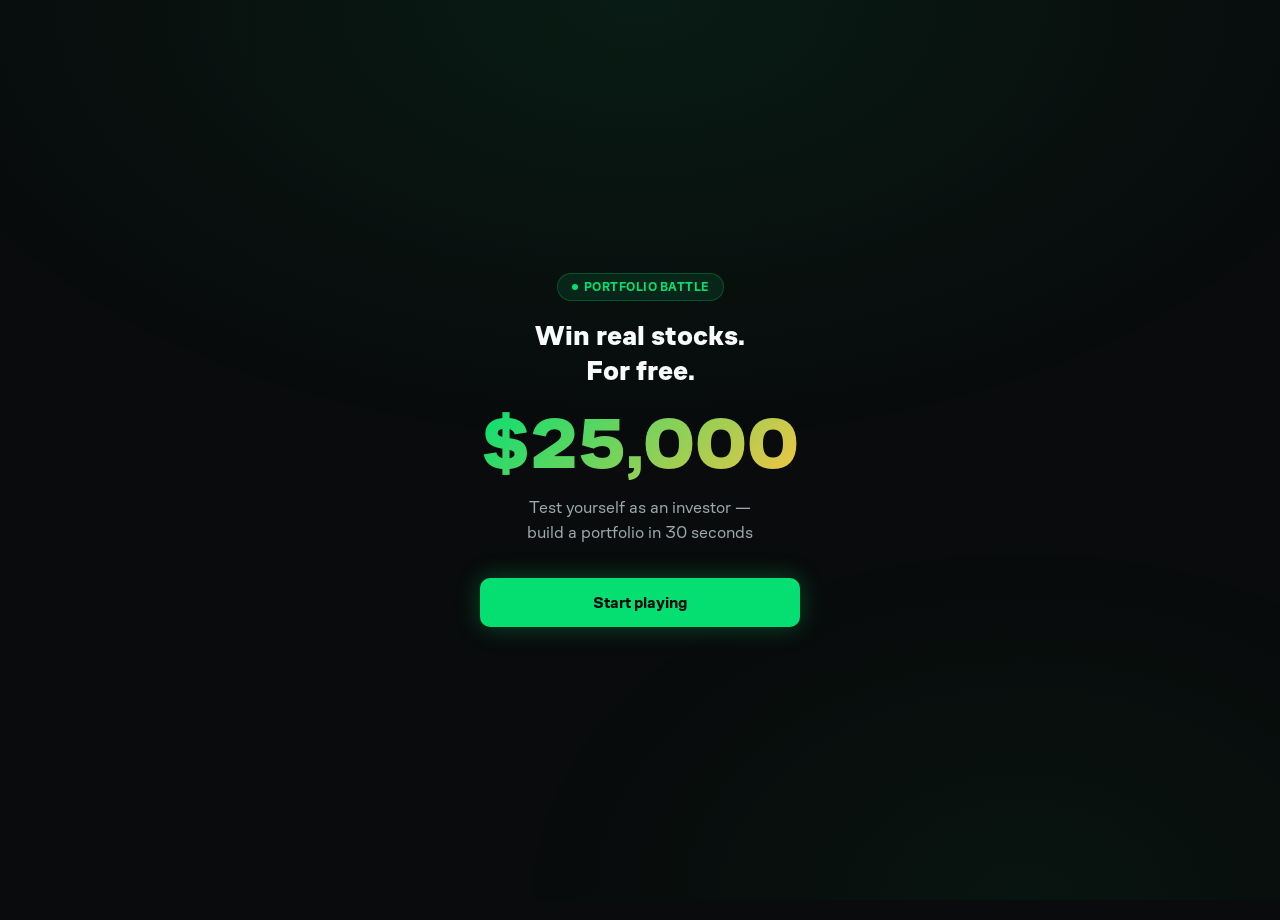
<file: creative-portfolio-battle.html>
<!DOCTYPE html>
<html lang="ru">
<head>
<meta charset="UTF-8">
<meta name="viewport" content="width=device-width,initial-scale=1,maximum-scale=1,user-scalable=no">
<title>Portfolio Battle</title>
<style>
@font-face{font-family:'CoFoSans';src:url('fonts/CoFoSans-Regular-Trial.otf') format('opentype');font-weight:400;font-style:normal;font-display:swap}
@font-face{font-family:'CoFoSans';src:url('fonts/CoFoSans-Medium-Trial.otf') format('opentype');font-weight:500;font-style:normal;font-display:swap}
@font-face{font-family:'CoFoSans';src:url('fonts/CoFoSans-Bold-Trial.otf') format('opentype');font-weight:700;font-style:normal;font-display:swap}
@font-face{font-family:'CoFoSans';src:url('fonts/CoFoSans-Black-Trial.otf') format('opentype');font-weight:900;font-style:normal;font-display:swap}
*,*::before,*::after{margin:0;padding:0;box-sizing:border-box}
:root{
  --bg:#090b0c;--fg:#f9fbfb;--card:#161b1d;
  --muted-fg:#9ca8ab;--border:rgba(255,255,255,.10);
  --primary:#05df72;--primary-fg:#090b0c;--ring:#00c950;
  --negative:#ff6467;--gold:#f5c542;
  --radius:.625rem;--radius-lg:.875rem;--radius-xl:1.25rem;
}
html,body{
  height:100%;width:100%;overflow:hidden;
  background:var(--bg);color:var(--fg);
  font-family:'CoFoSans',system-ui,sans-serif;
  -webkit-font-smoothing:antialiased;
  -webkit-tap-highlight-color:transparent;
  user-select:none;
}
.screen{
  position:absolute;inset:0;
  display:flex;flex-direction:column;
  align-items:center;justify-content:center;
  padding:24px 20px;text-align:center;
  opacity:0;pointer-events:none;
  transition:opacity .4s ease,transform .4s ease;
  transform:translateY(20px);
}
.screen.active{opacity:1;pointer-events:auto;transform:translateY(0)}

.bg-glow{
  position:fixed;inset:0;pointer-events:none;z-index:0;
  background:
    radial-gradient(ellipse 60% 50% at 50% 0%,rgba(5,223,114,.08),transparent),
    radial-gradient(ellipse 40% 40% at 80% 100%,rgba(0,201,80,.05),transparent);
}

h1{font-family:'CoFoSans',sans-serif;font-weight:900;line-height:1.1}
h2{font-family:'CoFoSans',sans-serif;font-weight:800;line-height:1.15}

.hero-amount{
  font-family:'CoFoSans',sans-serif;font-weight:900;
  font-size:clamp(48px,12vw,72px);
  background:linear-gradient(135deg,var(--primary),var(--gold));
  -webkit-background-clip:text;-webkit-text-fill-color:transparent;
  background-clip:text;
}
.hero-sub{color:var(--muted-fg);font-size:clamp(14px,3.5vw,17px);margin:12px 0 32px;line-height:1.5}

.btn{
  display:inline-flex;align-items:center;justify-content:center;gap:8px;
  padding:16px 32px;border-radius:var(--radius);border:none;cursor:pointer;
  font-family:'CoFoSans',sans-serif;font-weight:700;font-size:16px;
  transition:all .2s ease;width:100%;max-width:320px;
}
.btn-primary{
  background:var(--primary);color:var(--primary-fg);
  box-shadow:0 0 24px rgba(5,223,114,.3);
}
.btn-primary:active{transform:scale(.97);box-shadow:0 0 40px rgba(5,223,114,.5)}

.btn-glass{
  background:rgba(255,255,255,.06);color:var(--fg);
  border:1px solid var(--border);
  backdrop-filter:blur(8px);-webkit-backdrop-filter:blur(8px);
}
.btn-glass:active{background:rgba(255,255,255,.12)}

.hero-badge{
  display:inline-flex;align-items:center;gap:6px;
  padding:6px 14px;border-radius:20px;font-size:12px;font-weight:700;
  background:rgba(5,223,114,.1);border:1px solid rgba(5,223,114,.25);
  color:var(--primary);margin-bottom:20px;letter-spacing:.5px;
}
.hero-badge .dot{
  width:6px;height:6px;border-radius:50%;background:var(--primary);
  animation:pulse-dot 1.5s ease infinite;
}
@keyframes pulse-dot{0%,100%{opacity:1;box-shadow:0 0 0 0 rgba(5,223,114,.4)}50%{opacity:.7;box-shadow:0 0 0 6px rgba(5,223,114,0)}}

.hero-title{font-size:clamp(22px,5.5vw,28px);margin-bottom:4px}

.strategy-cards{display:flex;flex-direction:column;gap:12px;width:100%;max-width:340px;margin:24px 0}
.strategy-card{
  display:flex;align-items:center;gap:14px;
  padding:16px 18px;border-radius:var(--radius-lg);cursor:pointer;
  background:var(--card);border:1.5px solid var(--border);
  text-align:left;transition:all .2s ease;
}
.strategy-card:active{border-color:var(--primary);background:rgba(5,223,114,.06)}
.strategy-card .icon{font-size:28px;flex-shrink:0}
.strategy-card .label{font-weight:700;font-size:15px;margin-bottom:2px}
.strategy-card .desc{font-size:12px;color:var(--muted-fg);line-height:1.4}

.timer-bar{
  width:100%;max-width:340px;height:4px;border-radius:2px;
  background:rgba(255,255,255,.08);margin-bottom:20px;overflow:hidden;
}
.timer-fill{height:100%;background:var(--primary);border-radius:2px;transition:width .3s linear}
.timer-fill.danger{background:var(--negative)}

.budget-display{
  font-family:'CoFoSans',sans-serif;font-weight:800;
  font-size:clamp(28px,7vw,36px);margin-bottom:4px;
}
.budget-label{font-size:12px;color:var(--muted-fg);margin-bottom:16px}

.stocks-grid{
  display:grid;grid-template-columns:1fr 1fr;gap:10px;
  width:100%;max-width:340px;margin-bottom:16px;
}
.stock-card{
  padding:14px 12px;border-radius:var(--radius);cursor:pointer;
  background:var(--card);border:1.5px solid var(--border);
  text-align:center;transition:all .15s ease;position:relative;
  overflow:hidden;
}
.stock-card:active{transform:scale(.96)}
.stock-card.selected{border-color:var(--primary);background:rgba(5,223,114,.08)}
.stock-card .ticker{font-weight:800;font-size:15px;margin-bottom:2px}
.stock-card .name{font-size:11px;color:var(--muted-fg);margin-bottom:6px}
.stock-card .change{font-size:13px;font-weight:700}
.stock-card .change.up{color:var(--primary)}
.stock-card .change.down{color:var(--negative)}
.stock-card .alloc{
  position:absolute;bottom:0;left:0;right:0;
  padding:4px;font-size:11px;font-weight:700;
  background:var(--primary);color:var(--primary-fg);
  transform:translateY(100%);transition:transform .2s ease;
}
.stock-card.selected .alloc{transform:translateY(0)}

.mini-chart{display:flex;align-items:flex-end;gap:2px;height:24px;justify-content:center;margin-bottom:6px}
.mini-chart .bar{width:4px;border-radius:2px;background:var(--primary);opacity:.5;transition:height .3s ease}

.result-circle{
  width:160px;height:160px;border-radius:50%;
  display:flex;flex-direction:column;align-items:center;justify-content:center;
  border:3px solid var(--primary);margin-bottom:24px;position:relative;
}
.result-circle::before{
  content:'';position:absolute;inset:-8px;border-radius:50%;
  border:1px solid rgba(5,223,114,.15);
}
.result-pct{font-family:'CoFoSans',sans-serif;font-weight:900;font-size:40px}
.result-label{font-size:11px;color:var(--muted-fg);margin-top:2px}
.result-amount{
  font-family:'CoFoSans',sans-serif;font-weight:800;
  font-size:clamp(24px,6vw,32px);margin-bottom:4px;
}
.result-sub{font-size:13px;color:var(--muted-fg);margin-bottom:28px;line-height:1.5}

.portfolio-row{
  display:flex;align-items:center;justify-content:space-between;
  padding:10px 14px;background:var(--card);border-radius:var(--radius);
  width:100%;max-width:340px;margin-bottom:6px;font-size:13px;
}
.portfolio-row .stock-name{font-weight:700}
.portfolio-row .stock-result.up{color:var(--primary)}
.portfolio-row .stock-result.down{color:var(--negative)}

.cta-icon{font-size:48px;margin-bottom:16px}
.cta-title{font-size:clamp(24px,6vw,30px);margin-bottom:8px}
.cta-sub{font-size:14px;color:var(--muted-fg);line-height:1.5;margin-bottom:32px;max-width:300px}
.cta-features{
  display:flex;flex-direction:column;gap:10px;
  width:100%;max-width:300px;margin-bottom:28px;text-align:left;
}
.cta-feature{display:flex;align-items:center;gap:10px;font-size:13px;font-weight:600}
.cta-feature .check{color:var(--primary);font-size:16px;font-weight:900}

.cta-link{
  display:inline-block;margin-top:16px;
  font-size:13px;color:var(--muted-fg);
  text-decoration:underline;text-underline-offset:3px;
  transition:color .2s ease;
}
.cta-link:active{color:var(--fg)}

@keyframes fade-up{from{opacity:0;transform:translateY(24px)}to{opacity:1;transform:translateY(0)}}
.anim-fade-up{animation:fade-up .5s ease both}
.anim-d1{animation-delay:.1s}.anim-d2{animation-delay:.2s}
.anim-d3{animation-delay:.3s}.anim-d4{animation-delay:.4s}
.anim-d5{animation-delay:.5s}.anim-d6{animation-delay:.6s}

.confetti-particle{
  position:fixed;width:8px;height:8px;border-radius:2px;
  pointer-events:none;z-index:100;
}
</style>
</head>
<body>
<div class="bg-glow"></div>

<!-- SCREEN 1: HERO -->
<div class="screen active" id="s-hero">
  <div class="hero-badge anim-fade-up"><span class="dot"></span> <span data-i18n="heroBadge"></span></div>
  <h1 class="hero-title anim-fade-up anim-d1" data-i18n="heroTitle1"></h1>
  <h1 class="hero-title anim-fade-up anim-d2" style="margin-bottom:16px" data-i18n="heroTitle2"></h1>
  <div class="hero-amount anim-fade-up anim-d3">$25,000</div>
  <p class="hero-sub anim-fade-up anim-d4" data-i18n="heroSub"></p>
  <button class="btn btn-primary anim-fade-up anim-d5" onclick="goTo('s-strategy')" data-i18n="heroBtn"></button>
</div>

<!-- SCREEN 2: STRATEGY -->
<div class="screen" id="s-strategy">
  <h2 style="font-size:clamp(20px,5vw,24px);margin-bottom:6px" data-i18n="stratTitle"></h2>
  <p style="font-size:13px;color:var(--muted-fg);margin-bottom:4px" data-i18n="stratSub"></p>
  <div class="strategy-cards">
    <div class="strategy-card" onclick="pickStrategy('aggressive', this)">
      <span class="icon">🚀</span>
      <div><div class="label" data-i18n="stratAggName"></div><div class="desc" data-i18n="stratAggDesc"></div></div>
    </div>
    <div class="strategy-card" onclick="pickStrategy('balanced', this)">
      <span class="icon">⚖️</span>
      <div><div class="label" data-i18n="stratBalName"></div><div class="desc" data-i18n="stratBalDesc"></div></div>
    </div>
    <div class="strategy-card" onclick="pickStrategy('conservative', this)">
      <span class="icon">🛡️</span>
      <div><div class="label" data-i18n="stratConName"></div><div class="desc" data-i18n="stratConDesc"></div></div>
    </div>
  </div>
</div>

<!-- SCREEN 3: STOCK PICKER -->
<div class="screen" id="s-stocks">
  <div class="timer-bar"><div class="timer-fill" id="timer-fill" style="width:100%"></div></div>
  <div class="budget-display" id="budget-display">$25,000</div>
  <div class="budget-label" data-i18n="stocksLabel"></div>
  <div class="stocks-grid" id="stocks-grid"></div>
  <button class="btn btn-primary" id="btn-invest" onclick="finishInvesting()" style="opacity:.4;pointer-events:none" data-i18n="stocksBtn"></button>
</div>

<!-- SCREEN 4: RESULTS -->
<div class="screen" id="s-results">
  <div class="result-circle">
    <div class="result-pct" id="result-pct">+0%</div>
    <div class="result-label" data-i18n="resultLabel"></div>
  </div>
  <div class="result-amount" id="result-amount">$25,000</div>
  <p class="result-sub" id="result-sub"></p>
  <div id="portfolio-rows"></div>
  <div style="height:16px"></div>
  <button class="btn btn-primary" onclick="goTo('s-cta')" data-i18n="resultBtn"></button>
</div>

<!-- SCREEN 5: CTA -->
<div class="screen" id="s-cta">
  <div class="cta-icon">🏆</div>
  <h2 class="cta-title">Portfolio Battle</h2>
  <p class="cta-sub" data-i18n="ctaSub"></p>
  <div class="cta-features">
    <div class="cta-feature"><span class="check">✓</span> <span data-i18n="ctaF1"></span></div>
    <div class="cta-feature"><span class="check">✓</span> <span data-i18n="ctaF2"></span></div>
    <div class="cta-feature"><span class="check">✓</span> <span data-i18n="ctaF3"></span></div>
  </div>
  <button class="btn btn-primary" onclick="openApp()" data-i18n="ctaBtn"></button>
  <div style="height:10px"></div>
  <button class="btn btn-glass" onclick="replayGame()" data-i18n="ctaReplay"></button>
  <a href="https://play.freedom24.com" target="_blank" class="cta-link" data-i18n="ctaLink"></a>
</div>

<script>
const I18N = {
  ru: {
    heroBadge: 'PORTFOLIO BATTLE',
    heroTitle1: 'Выиграй реальные акции.',
    heroTitle2: 'Бесплатно.',
    heroSub: 'Проверь себя как инвестор —\nсобери портфель за 30 секунд',
    heroBtn: 'Начать игру',
    stratTitle: 'Какой ты инвестор?',
    stratSub: 'Выбери стратегию',
    stratAggName: 'Агрессивный',
    stratAggDesc: 'Высокий риск, высокая доходность. Растущие акции технологических компаний.',
    stratBalName: 'Сбалансированный',
    stratBalDesc: 'Микс роста и стабильности. Big Tech + дивидендные акции.',
    stratConName: 'Консервативный',
    stratConDesc: 'Защита капитала. Акции крупнейших и надёжных компаний.',
    stocksLabel: 'Распредели бюджет — нажимай на акции',
    stocksBtn: 'Инвестировать',
    resultLabel: 'доходность',
    resultBtn: 'Играть в Portfolio Battle',
    resultWin: 'Отличный результат! Ты заработал ${amount} за одну игру',
    resultLose: 'Рынок непредсказуем! Потеря ${amount} — но это опыт',
    ctaSub: 'Готов проверить себя по-настоящему?\nСоревнуйся с другими и выигрывай реальные акции',
    ctaF1: '$25,000 виртуального капитала',
    ctaF2: 'Реальные акции в призах',
    ctaF3: 'Бесплатное участие',
    ctaBtn: 'Присоединиться бесплатно',
    ctaReplay: 'Играть ещё раз',
    ctaLink: 'Узнать больше на play.freedom24.com'
  },
  en: {
    heroBadge: 'PORTFOLIO BATTLE',
    heroTitle1: 'Win real stocks.',
    heroTitle2: 'For free.',
    heroSub: 'Test yourself as an investor —\nbuild a portfolio in 30 seconds',
    heroBtn: 'Start playing',
    stratTitle: 'What kind of investor are you?',
    stratSub: 'Choose your strategy',
    stratAggName: 'Aggressive',
    stratAggDesc: 'High risk, high reward. Fast-growing tech stocks.',
    stratBalName: 'Balanced',
    stratBalDesc: 'Mix of growth and stability. Big Tech + dividend stocks.',
    stratConName: 'Conservative',
    stratConDesc: 'Capital protection. Blue-chip stocks from the biggest companies.',
    stocksLabel: 'Allocate your budget — tap the stocks',
    stocksBtn: 'Invest',
    resultLabel: 'return',
    resultBtn: 'Play Portfolio Battle',
    resultWin: 'Great result! You earned ${amount} in one game',
    resultLose: 'Markets are unpredictable! Lost ${amount} — but that\'s experience',
    ctaSub: 'Ready to test yourself for real?\nCompete with others and win real stocks',
    ctaF1: '$25,000 virtual capital',
    ctaF2: 'Real stocks as prizes',
    ctaF3: 'Free to participate',
    ctaBtn: 'Join for free',
    ctaReplay: 'Play again',
    ctaLink: 'Learn more at play.freedom24.com'
  }
};

let lang = 'ru';

function detectLang() {
  try {
    if (window.GameCenterApi && window.GameCenterApi.gameLaunchConfig) {
      const cfg = window.GameCenterApi.gameLaunchConfig.clientConfig;
      if (cfg && cfg.placeholders && cfg.placeholders.lang) {
        return cfg.placeholders.lang.substring(0, 2);
      }
    }
  } catch(e) {}
  const params = new URLSearchParams(window.location.search);
  if (params.get('lang')) return params.get('lang').substring(0, 2);
  const browserLang = (navigator.language || 'en').substring(0, 2);
  return browserLang;
}

function t(key) { return (I18N[lang] || I18N['en'])[key] || (I18N['en'][key] || key); }

function applyI18n() {
  document.querySelectorAll('[data-i18n]').forEach(el => {
    const key = el.getAttribute('data-i18n');
    const text = t(key);
    if (text.includes('\n')) { el.innerHTML = text.replace(/\n/g, '<br>'); }
    else { el.textContent = text; }
  });
}

const STOCKS_DATA = {
  aggressive: [
    {ticker:'TSLA',name:'Tesla',change:'+18.4%',pct:18.4,bars:[3,5,4,7,6,8,9]},
    {ticker:'NVDA',name:'Nvidia',change:'+24.1%',pct:24.1,bars:[2,4,3,5,7,6,9]},
    {ticker:'COIN',name:'Coinbase',change:'-8.2%',pct:-8.2,bars:[8,6,7,5,3,4,2]},
    {ticker:'PLTR',name:'Palantir',change:'+31.5%',pct:31.5,bars:[2,3,4,5,6,7,9]},
    {ticker:'MSTR',name:'MicroStrategy',change:'+12.7%',pct:12.7,bars:[4,3,5,6,5,7,8]},
    {ticker:'SOFI',name:'SoFi',change:'-3.1%',pct:-3.1,bars:[6,5,7,4,5,3,4]}
  ],
  balanced: [
    {ticker:'AAPL',name:'Apple',change:'+9.2%',pct:9.2,bars:[4,5,5,6,6,7,7]},
    {ticker:'MSFT',name:'Microsoft',change:'+11.8%',pct:11.8,bars:[4,5,5,6,7,7,8]},
    {ticker:'GOOGL',name:'Alphabet',change:'+7.5%',pct:7.5,bars:[5,5,6,5,6,7,7]},
    {ticker:'AMZN',name:'Amazon',change:'+14.3%',pct:14.3,bars:[3,4,5,6,6,7,8]},
    {ticker:'JPM',name:'JPMorgan',change:'+5.1%',pct:5.1,bars:[5,5,6,6,6,6,7]},
    {ticker:'JNJ',name:'Johnson&J',change:'-1.4%',pct:-1.4,bars:[6,6,5,6,5,5,5]}
  ],
  conservative: [
    {ticker:'BRK.B',name:'Berkshire',change:'+6.8%',pct:6.8,bars:[5,5,5,6,6,6,7]},
    {ticker:'KO',name:'Coca-Cola',change:'+2.9%',pct:2.9,bars:[5,5,6,5,6,6,6]},
    {ticker:'PG',name:'Procter&G',change:'+3.2%',pct:3.2,bars:[5,6,5,6,6,6,6]},
    {ticker:'JNJ',name:'Johnson&J',change:'+4.1%',pct:4.1,bars:[5,5,5,6,6,6,6]},
    {ticker:'WMT',name:'Walmart',change:'+5.7%',pct:5.7,bars:[4,5,5,6,5,6,7]},
    {ticker:'XOM',name:'Exxon',change:'+4.5%',pct:4.5,bars:[4,5,5,6,5,6,6]}
  ]
};

let currentScreen = 's-hero';
let strategy = 'balanced';
let budget = 25000;
let allocations = {};
let stocks = [];
let timerInterval = null;
let timeLeft = 30;

function init() {
  const detected = detectLang();
  lang = I18N[detected] ? detected : 'en';
  applyI18n();
}

function goTo(id) {
  const prev = document.getElementById(currentScreen);
  const next = document.getElementById(id);
  prev.classList.remove('active');
  next.classList.add('active');
  currentScreen = id;
  if (id === 's-stocks') startStockPicker();
}

function pickStrategy(s, el) {
  strategy = s;
  document.querySelectorAll('.strategy-card').forEach(c => c.style.borderColor = '');
  if (el) el.closest('.strategy-card').style.borderColor = 'var(--primary)';
  setTimeout(() => goTo('s-stocks'), 300);
}

function startStockPicker() {
  stocks = STOCKS_DATA[strategy];
  budget = 25000;
  allocations = {};
  timeLeft = 30;
  updateBudget();
  renderStocks();
  startTimer();
}

function renderStocks() {
  const grid = document.getElementById('stocks-grid');
  grid.innerHTML = '';
  stocks.forEach((s, i) => {
    const isUp = s.pct >= 0;
    const bars = s.bars.map(h => `<div class="bar" style="height:${h * 2.5}px;${!isUp ? 'background:var(--negative)' : ''}"></div>`).join('');
    grid.innerHTML += `
      <div class="stock-card anim-fade-up anim-d${i+1}" id="sc-${i}" onclick="toggleStock(${i})">
        <div class="ticker">${s.ticker}</div>
        <div class="name">${s.name}</div>
        <div class="mini-chart">${bars}</div>
        <div class="change ${isUp ? 'up' : 'down'}">${s.change}</div>
        <div class="alloc" id="alloc-${i}">$0</div>
      </div>`;
  });
}

function toggleStock(i) {
  const card = document.getElementById('sc-' + i);
  const key = stocks[i].ticker;
  if (allocations[key]) {
    budget += allocations[key];
    delete allocations[key];
    card.classList.remove('selected');
  } else {
    const amount = getSmartAlloc();
    if (amount <= 0) return;
    allocations[key] = amount;
    budget -= amount;
    card.classList.add('selected');
  }
  document.getElementById('alloc-' + i).textContent = '$' + (allocations[key] || 0).toLocaleString();
  updateBudget();
}

function getSmartAlloc() {
  const selected = Object.keys(allocations).length;
  const remaining = 6 - selected;
  if (remaining <= 0) return 0;
  return Math.min(budget, Math.round(budget / Math.max(remaining, 1) / 500) * 500) || Math.min(budget, 5000);
}

function updateBudget() {
  document.getElementById('budget-display').textContent = '$' + budget.toLocaleString();
  const btn = document.getElementById('btn-invest');
  const invested = Object.keys(allocations).length > 0;
  btn.style.opacity = invested ? '1' : '.4';
  btn.style.pointerEvents = invested ? 'auto' : 'none';
}

function startTimer() {
  clearInterval(timerInterval);
  const fill = document.getElementById('timer-fill');
  fill.classList.remove('danger');
  timerInterval = setInterval(() => {
    timeLeft--;
    const pct = (timeLeft / 30) * 100;
    fill.style.width = pct + '%';
    if (timeLeft <= 10) fill.classList.add('danger');
    if (timeLeft <= 0) {
      clearInterval(timerInterval);
      if (Object.keys(allocations).length > 0) finishInvesting();
      else autoInvest();
    }
  }, 1000);
}

function autoInvest() {
  const perStock = Math.floor(25000 / 3 / 500) * 500;
  for (let i = 0; i < 3 && i < stocks.length; i++) {
    allocations[stocks[i].ticker] = perStock;
    budget -= perStock;
    document.getElementById('sc-' + i).classList.add('selected');
    document.getElementById('alloc-' + i).textContent = '$' + perStock.toLocaleString();
  }
  setTimeout(() => finishInvesting(), 500);
}

function finishInvesting() {
  clearInterval(timerInterval);
  goTo('s-results');
  setTimeout(() => showResults(), 50);
}

function showResults() {
  let totalReturn = 0;
  let totalInvested = 0;
  const rows = document.getElementById('portfolio-rows');
  rows.innerHTML = '';

  Object.keys(allocations).forEach(ticker => {
    const stock = stocks.find(s => s.ticker === ticker);
    const amount = allocations[ticker];
    const rng = (Math.random() - 0.3) * 8;
    const ret = stock.pct + rng;
    const profit = Math.round(amount * ret / 100);
    totalReturn += profit;
    totalInvested += amount;
    const isUp = profit >= 0;
    rows.innerHTML += `
      <div class="portfolio-row anim-fade-up">
        <span class="stock-name">${ticker}</span>
        <span>$${amount.toLocaleString()}</span>
        <span class="stock-result ${isUp ? 'up' : 'down'}">${isUp ? '+' : ''}$${profit.toLocaleString()}</span>
      </div>`;
  });

  const finalAmount = totalInvested + totalReturn;
  const pctReturn = ((totalReturn / totalInvested) * 100).toFixed(1);
  const isUp = totalReturn >= 0;

  animateValue('result-pct', 0, parseFloat(pctReturn), 1200, v => `${v >= 0 ? '+' : ''}${v.toFixed(1)}%`);
  animateValue('result-amount', totalInvested, finalAmount, 1200, v => `$${Math.round(v).toLocaleString()}`);

  const circle = document.querySelector('.result-circle');
  circle.style.borderColor = isUp ? 'var(--primary)' : 'var(--negative)';

  const amountStr = '$' + Math.abs(totalReturn).toLocaleString();
  document.getElementById('result-sub').textContent = isUp
    ? t('resultWin').replace('${amount}', amountStr)
    : t('resultLose').replace('${amount}', amountStr);

  if (isUp) spawnConfetti();
}

function animateValue(id, start, end, duration, fmt) {
  const el = document.getElementById(id);
  const startTime = performance.now();
  function tick(now) {
    const t = Math.min((now - startTime) / duration, 1);
    const ease = 1 - Math.pow(1 - t, 3);
    const val = start + (end - start) * ease;
    el.textContent = fmt(val);
    if (t < 1) requestAnimationFrame(tick);
  }
  requestAnimationFrame(tick);
}

function spawnConfetti() {
  const colors = ['#05df72','#f5c542','#00c950','#ff6467','#f9fbfb'];
  for (let i = 0; i < 30; i++) {
    const p = document.createElement('div');
    p.className = 'confetti-particle';
    p.style.background = colors[i % colors.length];
    p.style.left = Math.random() * 100 + 'vw';
    p.style.top = '-10px';
    p.style.width = (4 + Math.random() * 6) + 'px';
    p.style.height = (4 + Math.random() * 6) + 'px';
    p.style.borderRadius = Math.random() > .5 ? '50%' : '2px';
    document.body.appendChild(p);
    const dur = 1500 + Math.random() * 1500;
    const xDrift = (Math.random() - .5) * 120;
    p.animate([
      {transform:'translateY(0) translateX(0) rotate(0deg)',opacity:1},
      {transform:`translateY(${window.innerHeight + 20}px) translateX(${xDrift}px) rotate(${Math.random()*720}deg)`,opacity:0}
    ],{duration:dur,easing:'cubic-bezier(.25,.46,.45,.94)'});
    setTimeout(() => p.remove(), dur);
  }
}

function openApp() {
  const url = 'https://tap.freedom24.com/to/chat/ai?text=play&utm_source=ai_game_site&utm_medium=web&utm_campaign=portfolio_battle_s1';
  try {
    if (window.GameCenterApi) {
      window.GameCenterApi.openUrl({url, closeGameReader:true});
    } else {
      window.open(url,'_blank');
    }
  } catch(e) {
    window.open(url,'_blank');
  }
}

function replayGame() {
  goTo('s-hero');
}

init();
</script>
</body>
</html>
</file>
